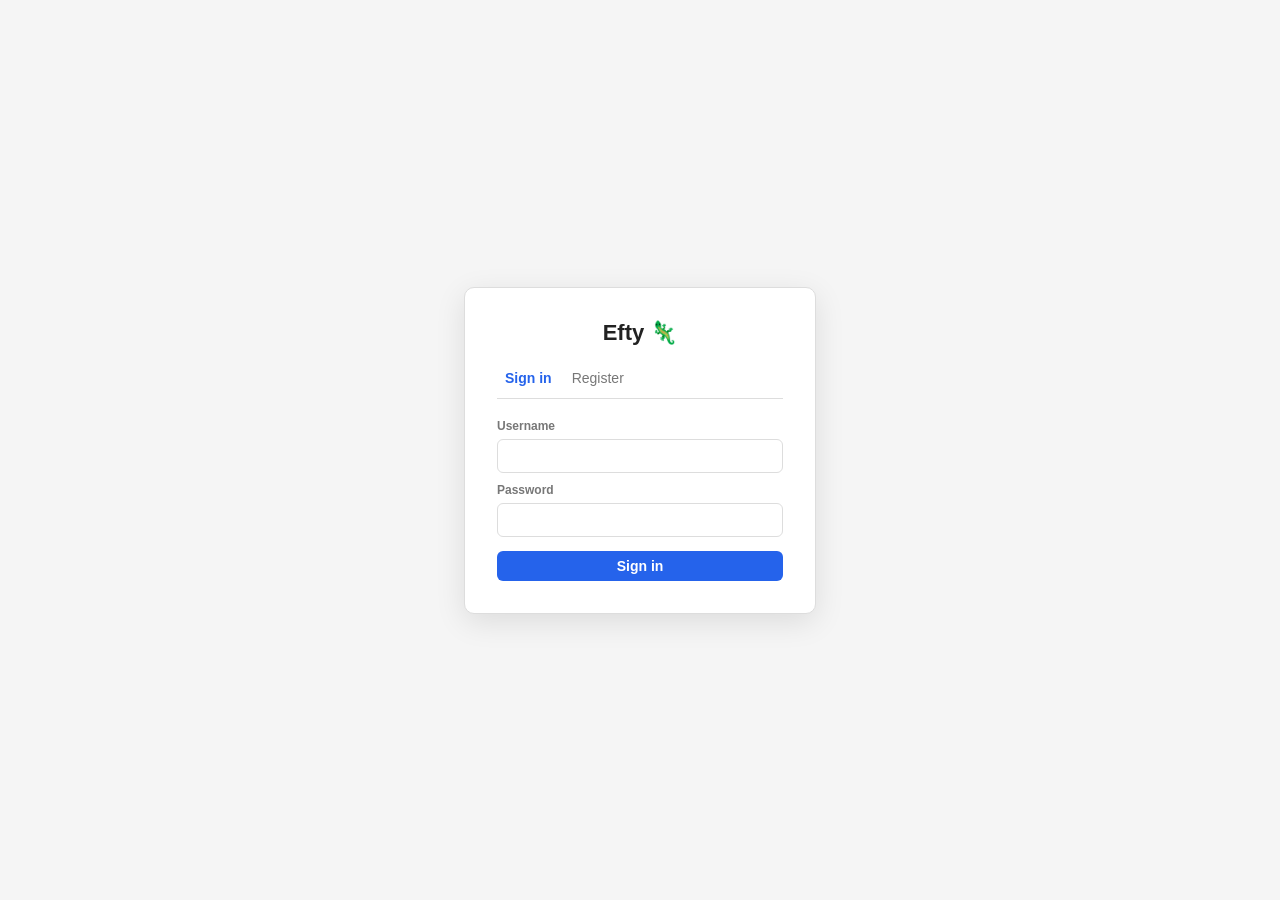
<file: login.html>
<!DOCTYPE html>
<html lang="en">
<head>
  <meta charset="UTF-8">
  <meta name="viewport" content="width=device-width, initial-scale=1.0">
  <title>Efty — Sign in</title>
  <link rel="stylesheet" href="style.css">
</head>
<body class="login">
  <section id="login-card">
    <h1>Efty 🦎</h1>
    <nav id="auth-tabs">
      <button class="tab selected" data-tab="login">Sign in</button>
      <button class="tab" data-tab="register">Register</button>
    </nav>

    <form id="login-form">
      <label for="login-username">Username</label>
      <input type="text" id="login-username" name="username"
             required autocomplete="username">
      <label for="login-password">Password</label>
      <input type="password" id="login-password" name="password"
             required autocomplete="current-password">
      <p id="login-error" hidden></p>
      <button type="submit">Sign in</button>
    </form>

    <form id="register-form" hidden>
      <label for="reg-username">Username</label>
      <input type="text" id="reg-username" name="username"
             required autocomplete="username">
      <label for="reg-password">Password</label>
      <input type="password" id="reg-password" name="password"
             required autocomplete="new-password" minlength="8">
      <p id="register-error" hidden></p>
      <button type="submit">Create account</button>
    </form>
  </section>

  <script type="module" src="login.js"></script>
</body>
</html>
</file>
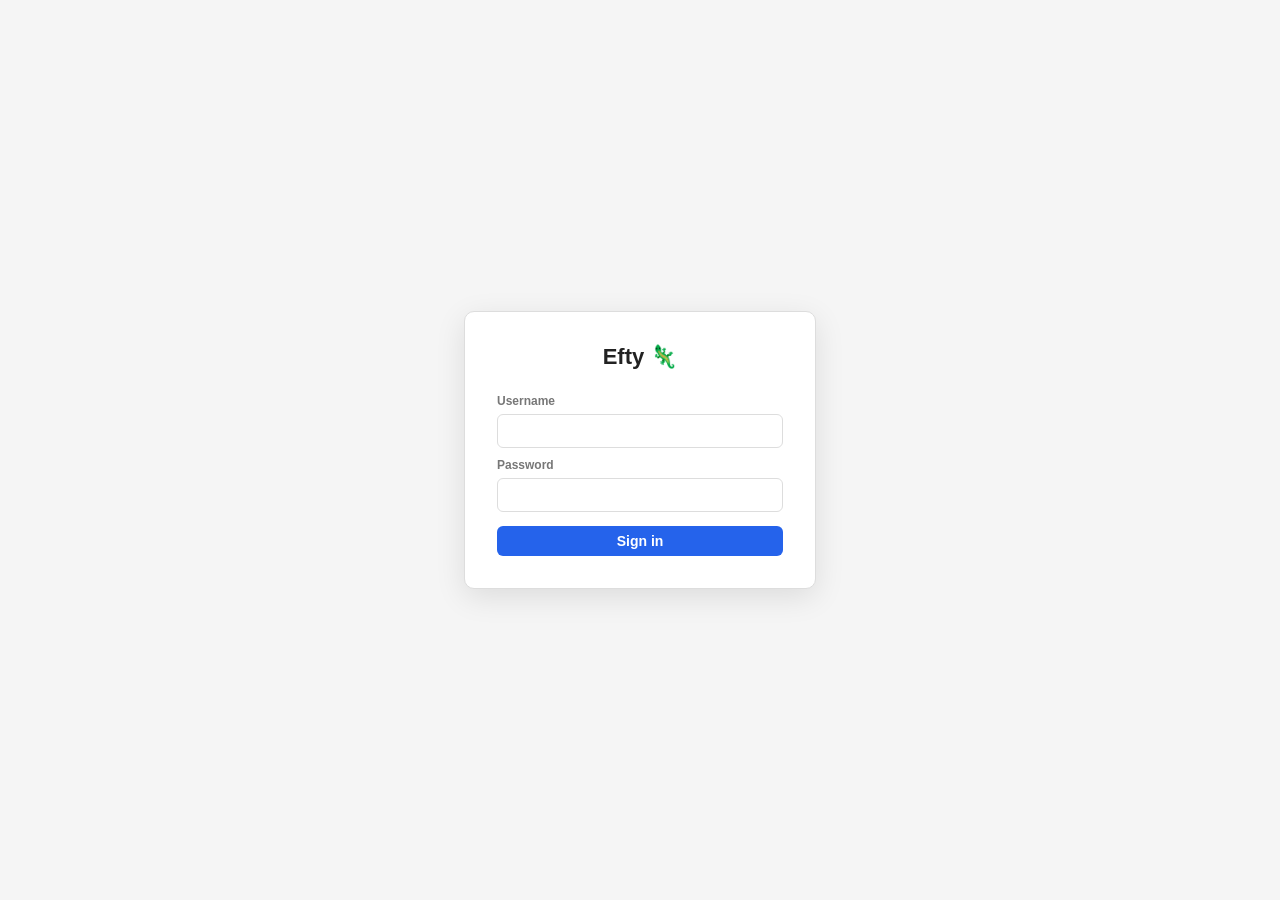
<file: templates/login.html>
<!DOCTYPE html>
<html lang="en">
<head>
  <meta charset="UTF-8">
  <meta name="viewport" content="width=device-width, initial-scale=1.0">
  <title>Efty — Sign in</title>
  <link rel="stylesheet" href="/static/style.css">
</head>
<body class="login">
  <section id="login-card">
    <h1>Efty 🦎</h1>

    <form id="login-form">
      <label for="login-username">Username</label>
      <input type="text" id="login-username" name="username"
             required autocomplete="username">
      <label for="login-password">Password</label>
      <input type="password" id="login-password" name="password"
             required autocomplete="current-password">
      <p id="login-error" hidden></p>
      <button type="submit">Sign in</button>
    </form>
  </section>

  <script type="module" src="/static/login.js"></script>
</body>
</html>
</file>
<file: style.css>
* {
    margin: 0;
    padding: 0;
    box-sizing: border-box;
}

[hidden] {
    display: none !important;
}

:root {
    --bg: #f5f5f5;
    --surface: #ffffff;
    --border: #ddd;
    --text: #222;
    --text-muted: #777;
    --accent: #2563eb;
    --accent-hover: #1d4ed8;
    --selected: #e8f0fe;
    --hover: #f0f0f0;
    --danger: #c00;
}

@media (prefers-color-scheme: dark) {
    :root {
        --bg: #1a1a1a;
        --surface: #242424;
        --border: #3a3a3a;
        --text: #e0e0e0;
        --text-muted: #999;
        --accent: #5b9aff;
        --accent-hover: #4a85e6;
        --selected: #2a3a52;
        --hover: #2e2e2e;
        --danger: #f55;
    }
}

:root {
    --space: 0.5rem;
    --font-xs: 0.6875rem;
    --font-sm: 0.75rem;
    --font-md: 0.875rem;
    --font-base: 0.9375rem;
    --font-lg: 1.125rem;
    --font-xl: 1.375rem;

    --pane-feeds: 14rem;
    --pane-posts: 20rem;
    --detail-max: 45rem;
    --modal-width: 26rem;
}

body {
    font-family: -apple-system, BlinkMacSystemFont, "Segoe UI", Roboto, Helvetica, Arial, sans-serif;
    background: var(--bg);
    color: var(--text);
    height: 100vh;
    overflow: hidden;
}

#app {
    display: flex;
    flex-direction: column;
    height: 100vh;
}

/* Header */

header {
    display: flex;
    align-items: center;
    justify-content: space-between;
    padding: var(--space) calc(var(--space) * 2);
    background: var(--surface);
    border-block-end: 1px solid var(--border);
    flex-shrink: 0;

    h1 {
        font-size: var(--font-lg);
        font-weight: 700;
    }
}

#header-actions {
    display: flex;
    align-items: center;
    gap: var(--space);
}

#subscribe-btn {
    padding: calc(var(--space) * 0.75) calc(var(--space) * 1.75);
    background: var(--accent);
    color: #fff;
    border: none;
    border-radius: 6px;
    font-size: var(--font-sm);
    font-weight: 600;
    cursor: pointer;

    &:hover {
        background: var(--accent-hover);
    }
}

#logout-btn {
    padding: calc(var(--space) * 0.75) calc(var(--space) * 1.75);
    font-size: var(--font-sm);
    font-weight: 600;
    border: 1px solid var(--border);
    border-radius: 6px;
    background: var(--surface);
    color: var(--text-muted);
    cursor: pointer;

    &:hover {
        background: var(--hover);
        color: var(--text);
    }
}

/* Main 3-pane layout */

main {
    display: flex;
    flex: 1;
    min-height: 0;
}

/* Feeds pane (left) */

#feeds-pane {
    width: var(--pane-feeds);
    flex-shrink: 0;
    background: var(--surface);
    border-inline-end: 1px solid var(--border);
    display: flex;
    flex-direction: column;
    overflow: hidden;

    h2 {
        font-size: var(--font-sm);
        text-transform: uppercase;
        letter-spacing: 0.05em;
        color: var(--text-muted);
        padding: calc(var(--space) * 1.5) calc(var(--space) * 1.5) var(--space);
    }
}

#feeds-list {
    list-style: none;
    overflow-y: auto;
    flex: 1;

    li {
        padding: var(--space) calc(var(--space) * 1.5);
        font-size: var(--font-md);
        cursor: pointer;
        display: flex;
        justify-content: space-between;
        align-items: center;
        border-block-end: 1px solid var(--border);

        &:hover {
            background: var(--hover);

            .feed-remove, .feed-refresh {
                visibility: visible;
            }
        }

        &.selected {
            background: var(--selected);
            font-weight: 600;
        }
    }
}

.feed-title {
    overflow: hidden;
    text-overflow: ellipsis;
    white-space: nowrap;
    flex: 1;
}

.feed-unread-count {
    font-size: var(--font-xs);
    font-weight: 700;
    color: var(--accent);
    margin-inline-start: calc(var(--space) * 0.75);
    flex-shrink: 0;
}

.feed-refresh {
    background: none;
    border: none;
    color: var(--text-muted);
    cursor: pointer;
    font-size: var(--font-md);
    padding: 0 2px;
    flex-shrink: 0;
    visibility: hidden;

    &:hover {
        color: var(--accent);
    }
}

.feed-remove {
    margin-inline-start: calc(var(--space) * 0.25);
    background: none;
    border: none;
    color: var(--text-muted);
    cursor: pointer;
    font-size: var(--font-md);
    padding: 0 2px;
    flex-shrink: 0;
    visibility: hidden;

    &:hover {
        color: var(--danger);
    }
}

/* Posts pane (center) */

#posts-pane {
    width: var(--pane-posts);
    flex-shrink: 0;
    background: var(--surface);
    border-inline-end: 1px solid var(--border);
    display: flex;
    flex-direction: column;
    overflow: hidden;
}

#posts-toolbar {
    display: flex;
    align-items: center;
    justify-content: space-between;
    padding: calc(var(--space) * 1.5);
    border-block-end: 1px solid var(--border);

    h2 {
        font-size: var(--font-sm);
        text-transform: uppercase;
        letter-spacing: 0.05em;
        color: var(--text-muted);
    }
}

#posts-filter {
    font-size: var(--font-sm);
    padding: 0.125rem calc(var(--space) * 0.75);
    border: 1px solid var(--border);
    border-radius: 4px;
    background: var(--surface);
}

#posts-list {
    list-style: none;
    overflow-y: auto;
    flex: 1;

    li {
        padding: calc(var(--space) * 1.25) calc(var(--space) * 1.5);
        cursor: pointer;
        border-block-end: 1px solid var(--border);

        &:hover {
            background: var(--hover);
        }

        &.selected {
            background: var(--selected);
        }

        &.unread .post-title {
            font-weight: 700;
        }
    }
}

.post-title {
    font-size: var(--font-md);
    line-height: 1.3;
    margin-bottom: calc(var(--space) * 0.5);
    display: flex;
    align-items: flex-start;
    gap: calc(var(--space) * 0.75);
}

.unread-dot {
    width: 7px;
    height: 7px;
    background: var(--accent);
    border-radius: 50%;
    flex-shrink: 0;
    margin-top: 5px;
}

.post-date {
    font-size: var(--font-xs);
    color: var(--text-muted);
}

.post-snippet {
    font-size: var(--font-sm);
    color: var(--text-muted);
    margin-top: 0.125rem;
    line-height: 1.3;
    display: -webkit-box;
    -webkit-line-clamp: 2;
    -webkit-box-orient: vertical;
    overflow: hidden;
}

/* Detail pane (right) */

#detail-pane {
    flex: 1;
    background: var(--surface);
    overflow-y: auto;
    display: flex;
    flex-direction: column;
}

#detail-empty {
    flex: 1;
    align-items: center;
    justify-content: center;
    color: var(--text-muted);
    font-size: var(--font-base);
    display: none;

    &:not([hidden]) {
        display: flex;
    }
}

#detail-content {
    padding: calc(var(--space) * 3);
    max-width: var(--detail-max);
}

#detail-header {
    display: flex;
    align-items: flex-start;
    justify-content: space-between;
    gap: calc(var(--space) * 1.5);
    margin-bottom: var(--space);
}

#detail-title {
    font-size: var(--font-xl);
    line-height: 1.3;
}

#detail-toggle-read {
    padding: calc(var(--space) * 0.5) calc(var(--space) * 1.25);
    font-size: var(--font-sm);
    border: 1px solid var(--border);
    border-radius: 4px;
    background: var(--surface);
    cursor: pointer;
    white-space: nowrap;
    flex-shrink: 0;

    &:hover {
        background: var(--hover);
    }
}

#detail-meta {
    font-size: var(--font-sm);
    color: var(--text-muted);
    margin-bottom: calc(var(--space) * 2.5);
}

#detail-body {
    font-size: var(--font-base);
    line-height: 1.6;

    p {
        margin-block-end: 1em;
    }

    img {
        max-width: 100%;
        height: auto;
        border-radius: 4px;
        margin: var(--space) 0;
    }

    a {
        color: var(--accent);
    }

    pre {
        background: var(--bg);
        padding: calc(var(--space) * 1.5);
        border-radius: 4px;
        overflow-x: auto;
        font-size: var(--font-sm);
    }

    blockquote {
        border-inline-start: 3px solid var(--border);
        padding-inline-start: calc(var(--space) * 1.5);
        color: var(--text-muted);
        margin: var(--space) 0;
    }
}

#detail-link {
    display: inline-block;
    margin-top: calc(var(--space) * 2.5);
    font-size: var(--font-sm);
    color: var(--accent);
}

/* Modal */

dialog#modal {
    background: var(--surface);
    border: none;
    border-radius: 10px;
    padding: calc(var(--space) * 3);
    width: var(--modal-width);
    max-width: 90vw;
    box-shadow: 0 8px 30px rgba(0, 0, 0, 0.15);

    &::backdrop {
        background: rgba(0, 0, 0, 0.4);
    }
}

#modal-header {
    display: flex;
    align-items: center;
    justify-content: space-between;
    margin-bottom: calc(var(--space) * 2);

    h2 {
        font-size: 1rem;
    }
}

#modal-close {
    background: none;
    border: none;
    font-size: var(--font-xl);
    color: var(--text-muted);
    cursor: pointer;
    padding: 0 2px;
    line-height: 1;

    &:hover {
        color: var(--text);
    }
}

#feed-url-input {
    width: 100%;
    padding: var(--space) calc(var(--space) * 1.25);
    font-size: var(--font-md);
    border: 1px solid var(--border);
    border-radius: 6px;
    outline: none;

    &:focus {
        border-color: var(--accent);
        box-shadow: 0 0 0 2px color-mix(in srgb, var(--accent) 20%, transparent);
    }
}

#modal-error {
    margin-top: var(--space);
    font-size: var(--font-sm);
    color: var(--danger);
}

#modal-actions {
    display: flex;
    justify-content: flex-end;
    gap: var(--space);
    margin-top: calc(var(--space) * 2);
}

#modal-cancel {
    padding: calc(var(--space) * 0.75) calc(var(--space) * 1.75);
    font-size: var(--font-sm);
    border: 1px solid var(--border);
    border-radius: 6px;
    background: var(--surface);
    cursor: pointer;

    &:hover {
        background: var(--hover);
    }
}

#modal-submit {
    padding: calc(var(--space) * 0.75) calc(var(--space) * 1.75);
    font-size: var(--font-sm);
    background: var(--accent);
    color: #fff;
    border: none;
    border-radius: 6px;
    font-weight: 600;
    cursor: pointer;

    &:hover {
        background: var(--accent-hover);
    }

    &:disabled {
        opacity: 0.6;
        cursor: not-allowed;
    }
}

.loading {
    text-align: center;
    padding: calc(var(--space) * 2.5);
    color: var(--text-muted);
    font-size: var(--font-sm);
}

/* Login / register page */

body.login {
    display: flex;
    align-items: center;
    justify-content: center;
    overflow: auto;
}

#login-card {
    background: var(--surface);
    border: 1px solid var(--border);
    border-radius: 10px;
    box-shadow: 0 8px 30px rgba(0, 0, 0, 0.1);
    padding: calc(var(--space) * 4);
    width: 22rem;
    max-width: 90vw;

    h1 {
        font-size: var(--font-xl);
        text-align: center;
        margin-bottom: calc(var(--space) * 2.5);
    }
}

#auth-tabs {
    display: flex;
    gap: calc(var(--space) * 0.5);
    border-bottom: 1px solid var(--border);
    margin-bottom: calc(var(--space) * 2);
    padding-bottom: var(--space);

    .tab {
        background: none;
        border: none;
        font-size: var(--font-md);
        color: var(--text-muted);
        cursor: pointer;
        padding: calc(var(--space) * 0.5) var(--space);
        border-radius: 4px;

        &.selected {
            color: var(--accent);
            font-weight: 600;
        }

        &:hover:not(.selected) {
            color: var(--text);
        }
    }
}

#login-form, #register-form {
    display: flex;
    flex-direction: column;
    gap: calc(var(--space) * 0.75);

    label {
        font-size: var(--font-sm);
        font-weight: 600;
        color: var(--text-muted);
        margin-top: calc(var(--space) * 0.5);
    }

    input {
        width: 100%;
        padding: var(--space) calc(var(--space) * 1.25);
        font-size: var(--font-md);
        border: 1px solid var(--border);
        border-radius: 6px;
        background: var(--surface);
        color: var(--text);
        outline: none;

        &:focus {
            border-color: var(--accent);
            box-shadow: 0 0 0 2px color-mix(in srgb, var(--accent) 20%, transparent);
        }
    }

    p {
        font-size: var(--font-sm);
        color: var(--danger);
        min-height: 1em;
    }

    button[type="submit"] {
        margin-top: var(--space);
        padding: calc(var(--space) * 0.875) calc(var(--space) * 1.75);
        background: var(--accent);
        color: #fff;
        border: none;
        border-radius: 6px;
        font-size: var(--font-md);
        font-weight: 600;
        cursor: pointer;

        &:hover {
            background: var(--accent-hover);
        }
    }
}
</file>
<file: static/style.css>
* {
    margin: 0;
    padding: 0;
    box-sizing: border-box;
}

[hidden] {
    display: none !important;
}

:root {
    --bg: #f5f5f5;
    --surface: #ffffff;
    --border: #ddd;
    --text: #222;
    --text-muted: #777;
    --accent: #2563eb;
    --accent-hover: #1d4ed8;
    --selected: #e8f0fe;
    --hover: #f0f0f0;
    --danger: #c00;
}

@media (prefers-color-scheme: dark) {
    :root {
        --bg: #1a1a1a;
        --surface: #242424;
        --border: #3a3a3a;
        --text: #e0e0e0;
        --text-muted: #999;
        --accent: #5b9aff;
        --accent-hover: #4a85e6;
        --selected: #2a3a52;
        --hover: #2e2e2e;
        --danger: #f55;
    }
}

:root {
    --space: 0.5rem;
    --font-xs: 0.6875rem;
    --font-sm: 0.75rem;
    --font-md: 0.875rem;
    --font-base: 0.9375rem;
    --font-lg: 1.125rem;
    --font-xl: 1.375rem;

    --pane-feeds: 14rem;
    --pane-posts: 20rem;
    --thumb-size: 3.5rem;
    --detail-max: 45rem;
    --modal-width: 26rem;
    --icon-size: 1.25rem;
    --focus-edge: 2px;
}

body {
    font-family: -apple-system, BlinkMacSystemFont, "Segoe UI", Roboto, Helvetica, Arial, sans-serif;
    background: var(--bg);
    color: var(--text);
    height: 100dvh;
    overflow: hidden;
}

#app {
    display: flex;
    flex-direction: column;
    height: 100dvh;
}

/* Header */

header {
    display: flex;
    align-items: center;
    justify-content: space-between;
    padding: var(--space) calc(var(--space) * 2);
    background: var(--surface);
    border-block-end: 1px solid var(--border);
    flex-shrink: 0;

    h1 {
        font-size: var(--font-lg);
        font-weight: 700;
    }
}

#header-actions {
    display: flex;
    align-items: center;
    gap: var(--space);
}

.icon {
    display: block;
    width: var(--icon-size);
    height: var(--icon-size);
    fill: none;
    stroke: currentColor;
    stroke-width: 2;
    stroke-linecap: round;
    stroke-linejoin: round;
}

#subscribe-btn {
    padding: calc(var(--space) * 0.75);
    background: var(--accent);
    color: #fff;
    border: 1px solid var(--accent);
    border-radius: 6px;
    cursor: pointer;

    &:hover {
        background: var(--accent-hover);
        border-color: var(--accent-hover);
    }
}

#logout-btn {
    padding: calc(var(--space) * 0.75);
    border: 1px solid var(--border);
    border-radius: 6px;
    background: var(--surface);
    color: var(--text-muted);
    cursor: pointer;

    &:hover {
        background: var(--hover);
        color: var(--text);
    }
}

/* Main 3-pane layout */

main {
    display: flex;
    flex: 1;
    min-height: 0;
}

/* Pane titles: plain headings in the wide layout, expand/collapse toggles in
   the narrow one. */

.pane-header {
    display: flex;
    align-items: center;
    justify-content: space-between;
    gap: var(--space);
    padding: calc(var(--space) * 1.5);
    background: var(--surface);
    border-block-end: 1px solid var(--border);

    h2 {
        flex: 1;
        min-width: 0;
        font-size: var(--font-sm);
        text-transform: uppercase;
        letter-spacing: 0.05em;
        color: var(--text-muted);
    }
}

.pane-toggle {
    display: block;
    width: 100%;
    padding: 0;
    border: none;
    background: none;
    font: inherit;
    text-align: start;
    text-transform: inherit;
    letter-spacing: inherit;
    color: inherit;
    overflow: hidden;
    text-overflow: ellipsis;
    white-space: nowrap;

    &:disabled {
        cursor: default;
    }
}

#detail-pane > .pane-header {
    display: none;
}

/* Panes are focusable so the arrow keys know where to act. Instead of a focus
   ring around the whole pane, mark it with an accent edge along the top and
   highlight its title. The edge is a border rather than a shadow so that it
   stays put when the pane scrolls and child backgrounds can't cover it. */

#feeds-pane, #posts-pane, #detail-pane {
    outline: none;
    border-block-start: var(--focus-edge) solid transparent;

    &:focus-within {
        border-block-start-color: var(--accent);

        > .pane-header h2 {
            color: var(--accent);
        }
    }
}

/* Feeds pane (left) */

#feeds-pane {
    width: var(--pane-feeds);
    flex-shrink: 0;
    background: var(--surface);
    border-inline-end: 1px solid var(--border);
    display: flex;
    flex-direction: column;
    overflow: hidden;

    .pane-header {
        padding: calc(var(--space) * 1.5) calc(var(--space) * 1.5) var(--space);
        border-block-end: none;
    }
}

#feeds-list {
    list-style: none;
    overflow-y: auto;
    flex: 1;

    li {
        padding: var(--space) calc(var(--space) * 1.5);
        font-size: var(--font-md);
        cursor: pointer;
        display: flex;
        justify-content: space-between;
        align-items: center;
        border-block-end: 1px solid var(--border);

        &:hover {
            background: var(--hover);
        }

        &.selected {
            background: var(--selected);
            font-weight: 600;
        }
    }
}

.feed-title {
    overflow: hidden;
    text-overflow: ellipsis;
    white-space: nowrap;
    flex: 1;
}

.feed-unread-count {
    font-size: var(--font-xs);
    font-weight: 700;
    color: var(--accent);
    margin-inline-start: calc(var(--space) * 0.75);
    flex-shrink: 0;
}

/* Posts pane (center) */

#posts-pane {
    width: var(--pane-posts);
    flex-shrink: 0;
    background: var(--surface);
    border-inline-end: 1px solid var(--border);
    display: flex;
    flex-direction: column;
    overflow: hidden;
}

#posts-toolbar {
    padding: calc(var(--space) * 1.5);
}

#feed-actions {
    display: flex;
    gap: calc(var(--space) * 0.25);
    list-style: none;

    button {
        padding: 0 calc(var(--space) * 0.5);
        border: none;
        background: none;
        font-size: var(--font-lg);
        line-height: 1;
        color: var(--text-muted);
        cursor: pointer;

        &:disabled {
            opacity: 0.4;
            cursor: progress;
        }
    }

    #feed-refresh:hover {
        color: var(--accent);
    }

    #feed-remove:hover {
        color: var(--danger);
    }
}

#posts-filter {
    font-size: var(--font-sm);
    padding: 0.125rem calc(var(--space) * 0.75);
    border: 1px solid var(--border);
    border-radius: 4px;
    background: var(--surface);
}

#posts-list {
    list-style: none;
    overflow-y: auto;
    flex: 1;

    li {
        display: flow-root;
        padding: calc(var(--space) * 1.25) calc(var(--space) * 1.5);
        cursor: pointer;
        border-block-end: 1px solid var(--border);

        &:hover {
            background: var(--hover);
        }

        &.selected {
            background: var(--selected);
        }

        &.unread .post-title {
            font-weight: 700;
        }
    }
}

.post-title {
    font-size: var(--font-md);
    line-height: 1.3;
    margin-bottom: calc(var(--space) * 0.5);
    display: flex;
    align-items: flex-start;
    gap: calc(var(--space) * 0.75);
}

.unread-dot {
    width: 7px;
    height: 7px;
    background: var(--accent);
    border-radius: 50%;
    flex-shrink: 0;
    margin-top: 5px;
}

.post-thumb {
    float: inline-end;
    width: var(--thumb-size);
    height: var(--thumb-size);
    object-fit: cover;
    margin-inline-start: var(--space);
    border-radius: 4px;
    background: var(--bg);
}

.post-date {
    font-size: var(--font-xs);
    color: var(--text-muted);
}

.post-snippet {
    font-size: var(--font-sm);
    color: var(--text-muted);
    margin-top: 0.125rem;
    line-height: 1.3;
    display: -webkit-box;
    -webkit-line-clamp: 2;
    -webkit-box-orient: vertical;
    overflow: hidden;
}

/* Detail pane (right) */

#detail-pane {
    flex: 1;
    background: var(--surface);
    overflow-y: auto;
    display: flex;
    flex-direction: column;
}

#detail-empty {
    flex: 1;
    align-items: center;
    justify-content: center;
    color: var(--text-muted);
    font-size: var(--font-base);
    display: none;

    &:not([hidden]) {
        display: flex;
    }
}

#detail-content {
    padding: calc(var(--space) * 3);
    max-width: var(--detail-max);
}

#detail-header {
    display: flex;
    align-items: flex-start;
    justify-content: space-between;
    gap: calc(var(--space) * 1.5);
    margin-bottom: var(--space);
    padding-inline: 0;
}

#detail-title {
    font-size: var(--font-xl);
    line-height: 1.3;
}

#detail-toggle-read {
    padding: calc(var(--space) * 0.5) calc(var(--space) * 1.25);
    font-size: var(--font-sm);
    border: 1px solid var(--border);
    border-radius: 4px;
    background: var(--surface);
    cursor: pointer;
    white-space: nowrap;
    flex-shrink: 0;

    &:hover {
        background: var(--hover);
    }
}

#detail-meta {
    font-size: var(--font-sm);
    color: var(--text-muted);
    margin-bottom: calc(var(--space) * 2.5);
}

#detail-body {
    font-size: var(--font-base);
    line-height: 1.6;

    p {
        margin-block-end: 1em;
    }

    img {
        max-width: 100%;
        height: auto;
        border-radius: 4px;
        margin: var(--space) 0;
    }

    a {
        color: var(--accent);
    }

    pre {
        background: var(--bg);
        padding: calc(var(--space) * 1.5);
        border-radius: 4px;
        overflow-x: auto;
        font-size: var(--font-sm);
    }

    blockquote {
        border-inline-start: 3px solid var(--border);
        padding-inline-start: calc(var(--space) * 1.5);
        color: var(--text-muted);
        margin: var(--space) 0;
    }
}

#detail-link {
    display: inline-block;
    margin-top: calc(var(--space) * 2.5);
    font-size: var(--font-sm);
    color: var(--accent);
}

#detail-next {
    margin-block-start: calc(var(--space) * 4);
    padding-block: calc(var(--space) * 2);
    border-block-start: 1px solid var(--border);
    text-align: center;
    font-size: var(--font-sm);
    color: var(--text-muted);

    #detail-next-title {
        padding: 0;
        border: none;
        background: none;
        font: inherit;
        font-size: var(--font-md);
        font-weight: 600;
        color: var(--text);
        cursor: pointer;

        &:hover {
            color: var(--accent);
            text-decoration: underline;
        }
    }

    progress {
        width: 100%;
        height: 3px;
        margin-block-start: calc(var(--space) * 1.5);
        accent-color: var(--accent);
        appearance: none;
        border: none;
        background: var(--border);

        &::-webkit-progress-bar {
            background: var(--border);
        }

        &::-webkit-progress-value {
            background: var(--accent);
        }

        &::-moz-progress-bar {
            background: var(--accent);
        }
    }
}

/* Narrow layout: stack the panes; only the expanded one shows its contents */

@media (width < 48rem) {
    main {
        flex-direction: column;
    }

    #feeds-pane, #posts-pane {
        width: auto;
        border-inline-end: none;
        border-block-end: 1px solid var(--border);
    }

    #feeds-pane, #posts-pane, #detail-pane {
        flex: none;
        min-height: 0;

        &.expanded {
            flex: 1;
        }
    }

    :is(#feeds-pane, #posts-pane, #detail-pane):not(.expanded) > :not(.pane-header) {
        display: none;
    }

    #feeds-pane .pane-header {
        padding-block-end: calc(var(--space) * 1.5);
    }

    /* A collapsed pane's own bottom border separates it from the next one. */
    .pane-header {
        border-block-end: none;
    }

    :is(#feeds-pane, #posts-pane, #detail-pane).expanded > .pane-header {
        border-block-end: 1px solid var(--border);
    }

    #detail-pane > .pane-header {
        display: flex;
        position: sticky;
        inset-block-start: 0;
        z-index: 1;
    }

    .pane-toggle {
        cursor: pointer;

        &::before {
            content: "\25b8";
            display: inline-block;
            width: 1.25em;
        }

        &[aria-expanded="true"]::before {
            content: "\25be";
        }
    }

    #detail-content {
        padding: calc(var(--space) * 2);
    }
}

/* Modal */

dialog#modal {
    background: var(--surface);
    border: none;
    border-radius: 10px;
    padding: calc(var(--space) * 3);
    width: var(--modal-width);
    max-width: 90vw;
    box-shadow: 0 8px 30px rgba(0, 0, 0, 0.15);

    &::backdrop {
        background: rgba(0, 0, 0, 0.4);
    }
}

#modal-header {
    display: flex;
    align-items: center;
    justify-content: space-between;
    margin-bottom: calc(var(--space) * 2);

    h2 {
        font-size: 1rem;
    }
}

#modal-close {
    background: none;
    border: none;
    font-size: var(--font-xl);
    color: var(--text-muted);
    cursor: pointer;
    padding: 0 2px;
    line-height: 1;

    &:hover {
        color: var(--text);
    }
}

#feed-url-input {
    width: 100%;
    padding: var(--space) calc(var(--space) * 1.25);
    font-size: var(--font-md);
    border: 1px solid var(--border);
    border-radius: 6px;
    outline: none;

    &:focus {
        border-color: var(--accent);
        box-shadow: 0 0 0 2px color-mix(in srgb, var(--accent) 20%, transparent);
    }
}

#modal-error {
    margin-top: var(--space);
    font-size: var(--font-sm);
    color: var(--danger);
}

#modal-actions {
    display: flex;
    justify-content: flex-end;
    gap: var(--space);
    margin-top: calc(var(--space) * 2);
}

#modal-cancel {
    padding: calc(var(--space) * 0.75) calc(var(--space) * 1.75);
    font-size: var(--font-sm);
    border: 1px solid var(--border);
    border-radius: 6px;
    background: var(--surface);
    cursor: pointer;

    &:hover {
        background: var(--hover);
    }
}

#modal-submit {
    padding: calc(var(--space) * 0.75) calc(var(--space) * 1.75);
    font-size: var(--font-sm);
    background: var(--accent);
    color: #fff;
    border: none;
    border-radius: 6px;
    font-weight: 600;
    cursor: pointer;

    &:hover {
        background: var(--accent-hover);
    }

    &:disabled {
        opacity: 0.6;
        cursor: not-allowed;
    }
}

.loading {
    text-align: center;
    padding: calc(var(--space) * 2.5);
    color: var(--text-muted);
    font-size: var(--font-sm);
}

/* Login / register page */

body.login {
    display: flex;
    align-items: center;
    justify-content: center;
    overflow: auto;
}

#login-card {
    background: var(--surface);
    border: 1px solid var(--border);
    border-radius: 10px;
    box-shadow: 0 8px 30px rgba(0, 0, 0, 0.1);
    padding: calc(var(--space) * 4);
    width: 22rem;
    max-width: 90vw;

    h1 {
        font-size: var(--font-xl);
        text-align: center;
        margin-bottom: calc(var(--space) * 2.5);
    }
}

#auth-tabs {
    display: flex;
    gap: calc(var(--space) * 0.5);
    border-bottom: 1px solid var(--border);
    margin-bottom: calc(var(--space) * 2);
    padding-bottom: var(--space);

    .tab {
        background: none;
        border: none;
        font-size: var(--font-md);
        color: var(--text-muted);
        cursor: pointer;
        padding: calc(var(--space) * 0.5) var(--space);
        border-radius: 4px;

        &.selected {
            color: var(--accent);
            font-weight: 600;
        }

        &:hover:not(.selected) {
            color: var(--text);
        }
    }
}

#login-form, #register-form {
    display: flex;
    flex-direction: column;
    gap: calc(var(--space) * 0.75);

    label {
        font-size: var(--font-sm);
        font-weight: 600;
        color: var(--text-muted);
        margin-top: calc(var(--space) * 0.5);
    }

    input {
        width: 100%;
        padding: var(--space) calc(var(--space) * 1.25);
        font-size: var(--font-md);
        border: 1px solid var(--border);
        border-radius: 6px;
        background: var(--surface);
        color: var(--text);
        outline: none;

        &:focus {
            border-color: var(--accent);
            box-shadow: 0 0 0 2px color-mix(in srgb, var(--accent) 20%, transparent);
        }
    }

    p {
        font-size: var(--font-sm);
        color: var(--danger);
        min-height: 1em;
    }

    button[type="submit"] {
        margin-top: var(--space);
        padding: calc(var(--space) * 0.875) calc(var(--space) * 1.75);
        background: var(--accent);
        color: #fff;
        border: none;
        border-radius: 6px;
        font-size: var(--font-md);
        font-weight: 600;
        cursor: pointer;

        &:hover {
            background: var(--accent-hover);
        }
    }
}
</file>
